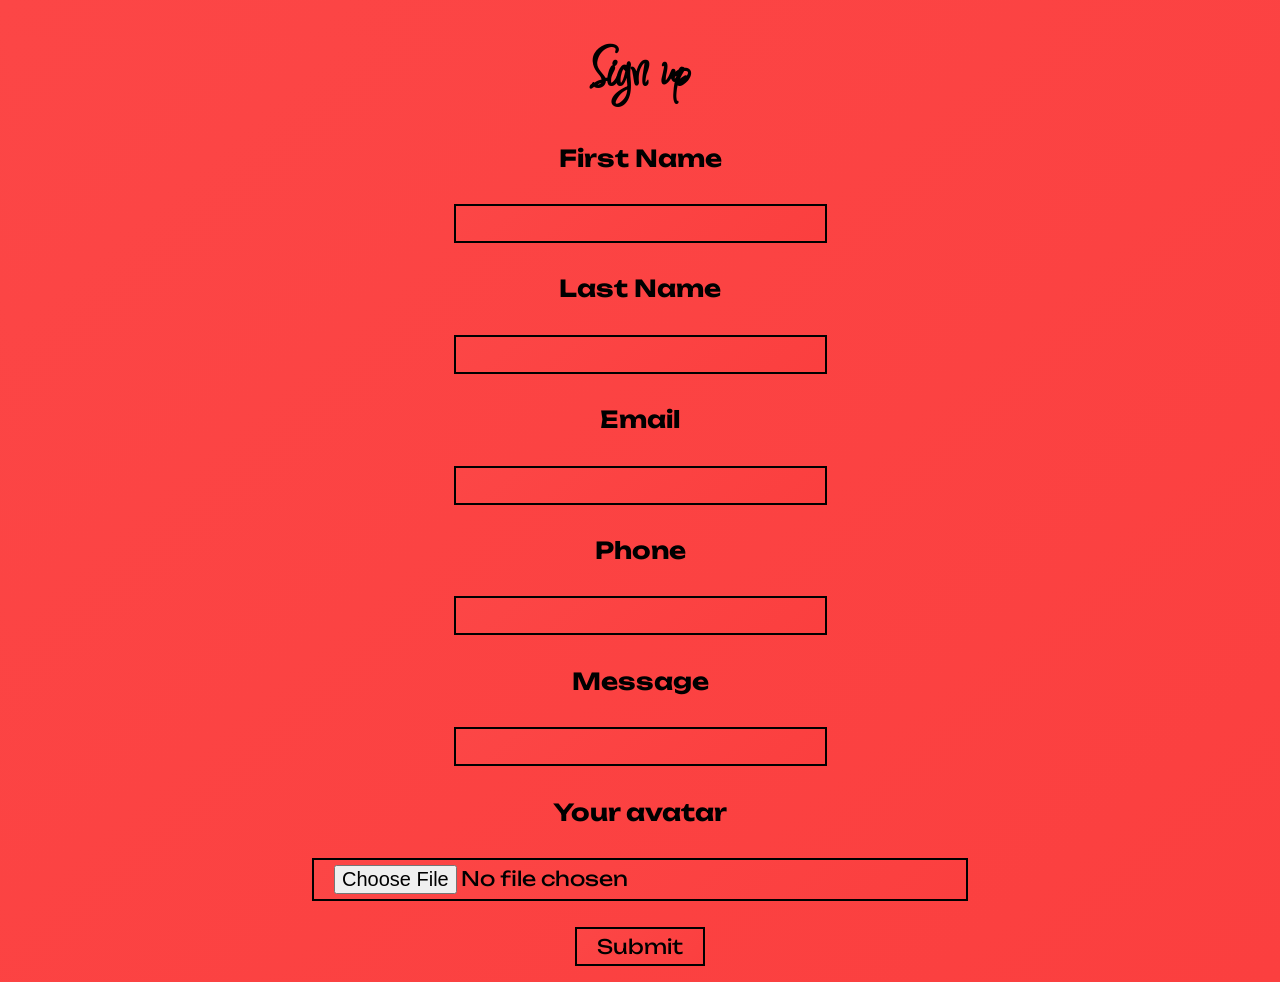
<file: frontend/index.html>
<!DOCTYPE html>
<html lang="en">
<head>
    <meta charset="UTF-8">
    <meta name="viewport" content="width=device-width, initial-scale=1.0">
    <title>PBG-Only what you need!</title>
    <link rel="stylesheet" href="style.css">
    <link rel="shortcut icon" href="favicon.png">
</head>
<body>
    <h1 class="maintxt">Sign up</h1>
    <div class="signup_form">
        <div class="inpudivs"><h3>First Name</h3><input type="text"></div>
        <div class="inpudivs"><h3>Last Name</h3><input type="text"></div>
        <div class="inpudivs"><h3>Email</h3><input type="email"></div>
        <div class="inpudivs"><h3>Phone</h3><input type="text"></div>
        <div class="inpudivs"><h3>Message</h3><input type="text"></div>
        <div class="inpudivs"><h3>Your avatar</h3><input type="file"></div>
        <button class="sbnbtn">Submit</button>
    </div>
</body>
</html>
</file>
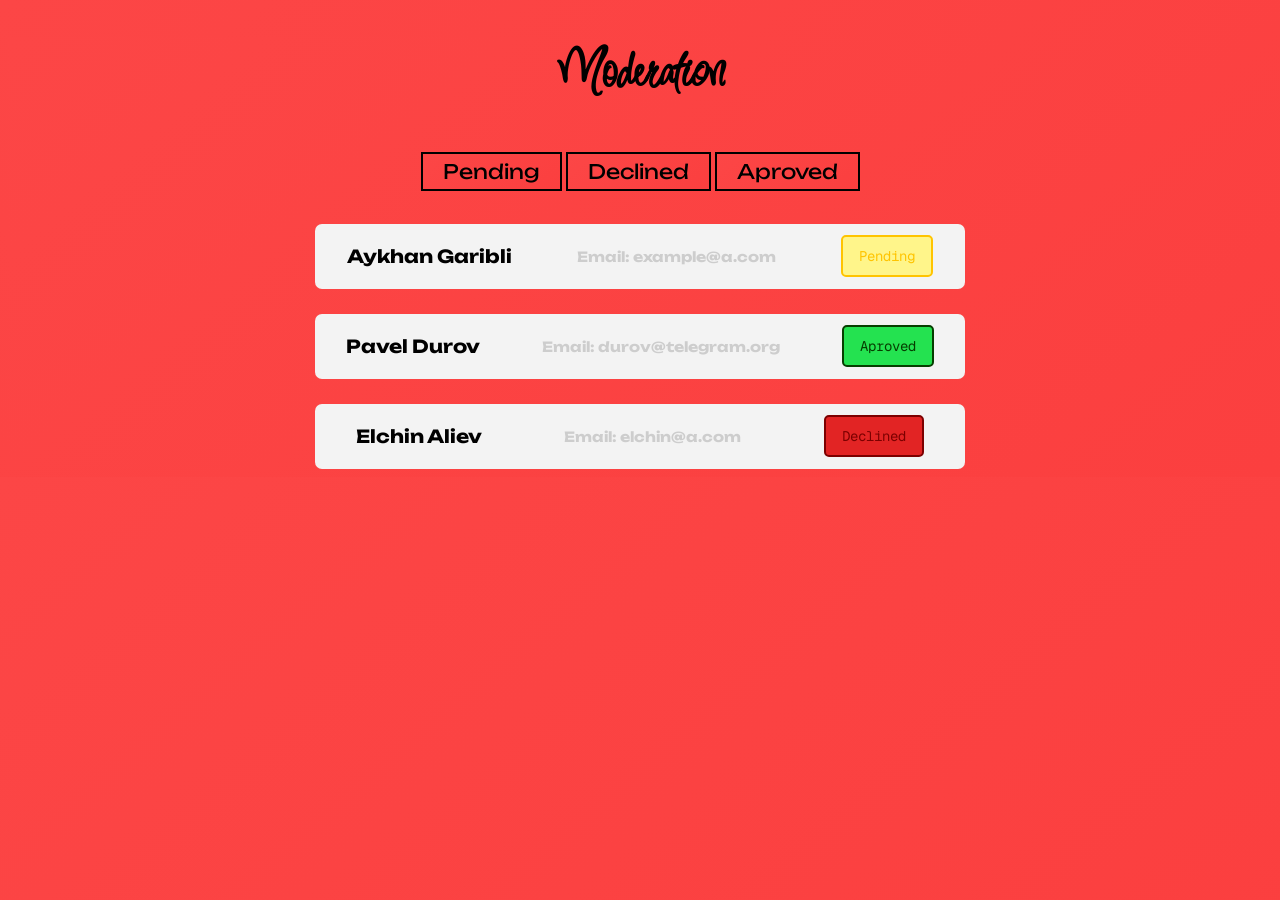
<file: frontend/admin.html>
<!DOCTYPE html>
<html lang="en">

<head>
    <meta charset="UTF-8">
    <meta name="viewport" content="width=device-width, initial-scale=1.0">
    <title>Admin</title>
    <link rel="stylesheet" href="admin.css">
    <link rel="shortcut icon" href="favicon.png">

</head>

<body>
    <h1 class="maintxt">Moderation</h1>
<div class="mainbtncontent">
    <button class="main_btn" id="pendingbtn">Pending</button>
    <button class="main_btn" id="declinedbtn">Declined</button>
    <button class="main_btn" id="aprovedbtn">Aproved</button>
<br>
    <div id="firstcontent" class="frst">
        <div class="stsdiv">
            <h1 class="name">Aykhan Garibli</h1>
            <h5 class="email">Email: example@a.com</h5>

            <div class="dropdown">
                <button class="admbtn_pnd dropbtn">Pending</button>
                <div class="ststus">
                    <button class="aprvd">Approve</button>
                    <button class="dclnd">Decline</button>
                </div>
            </div>

        </div>
    </div>

    <div id="secondcontent">
        <div class="stsdiv">
            <h1 class="name"><a style="text-decoration: none; color: #000000;" href="./paveldurov.html">Pavel Durov</a></h1>
            <h5 class="email">Email: durov@telegram.org</h5>
            <div class="dropdown">            
                <button id="stabtn" class="admbtn_apr" style="text-align: center !important;">Aproved</button>

            <div class="ststus">
<button class="dclnd">Decline</button>
</div>
        </div>
    </div>
    </div>

    <div id="thirdcontent">
        <div class="stsdiv">
            <h1 class="name">Elchin Aliev</h1>
            <h5 class="email">Email: elchin@a.com</h5>
            <div class="dropdown">
            <button id="stabtn" class="admbtn_dcl" style="text-align: center !important;">Declined</button>
                    <div class="ststus">
<button class="aprvd">Approve</button>
</div>
        </div>
    </div>
    </div>
</div>

    <script>
        let pendingbtn = document.getElementById("pendingbtn");
        let declinedbtn = document.getElementById("declinedbtn");
        let aprovedbtn = document.getElementById("aprovedbtn");
        let firstcontent = document.getElementById("firstcontent");
        let secondcontent = document.getElementById("secondcontent");
        let thirdcontent = document.getElementById("thirdcontent");

        pendingbtn.addEventListener("click", () => {
            firstcontent.style.display = "block"
            thirdcontent.style.display = "none"
            secondcontent.style.display = "none"
        });
        declinedbtn.addEventListener("click", () => {
            firstcontent.style.display = "none"
            thirdcontent.style.display = "block"
            secondcontent.style.display = "none"
        });
        aprovedbtn.addEventListener("click", () => {
            firstcontent.style.display = "none"
            thirdcontent.style.display = "none"
            secondcontent.style.display = "block"
        });
    </script>
</body>

</html>
</file>
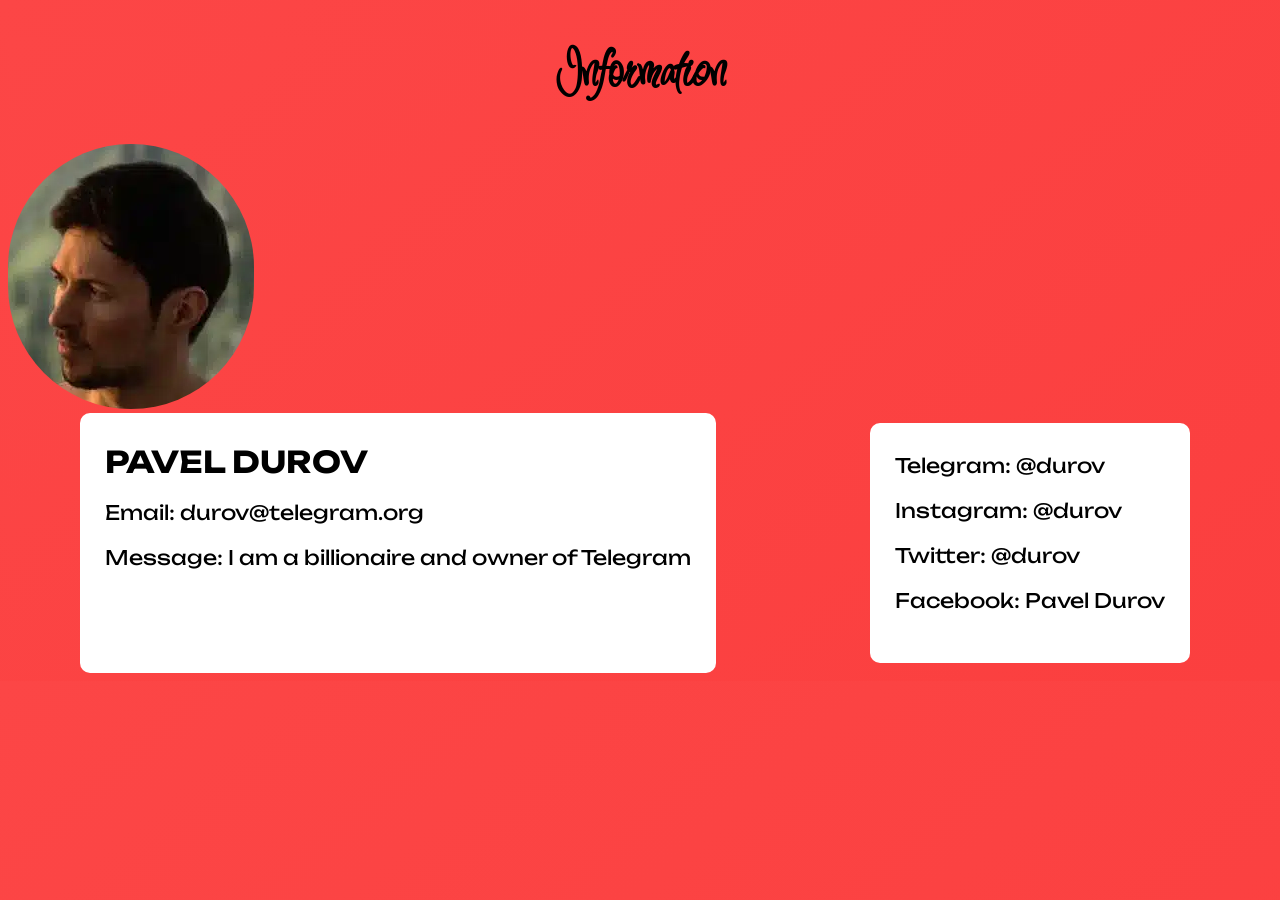
<file: frontend/paveldurov.html>
<!DOCTYPE html>
<html lang="en">
<head>
    <meta charset="UTF-8">
    <meta name="viewport" content="width=device-width, initial-scale=1.0">
    <title>Pavel Durov</title>
    <link rel="stylesheet" href="durov.css">
    <link rel="shortcut icon" href="favicon.ico" >
</head>
<body>
    <h1 class="maintxt">Information</h1>
    <img class="avatar" src="./durov.png" alt="">
    <main>
    <div class="about">
    <h1 class="name">Pavel Durov</h1>
    <p>Email: durov@telegram.org</p>
    <p>Message: I am a billionaire and owner of Telegram</p>
    </div>
    <div class="aboutmore">
    <p>Telegram: @durov</p>
    <p>Instagram: @durov</p>
    <p>Twitter: @durov</p>
    <p>Facebook: Pavel Durov</p>
    </div>
</main>
</body>
</html>
</file>
<file: frontend/style.css>
@import url('https://fonts.googleapis.com/css2?family=Google+Sans+Flex:opsz,wght@6..144,1..1000&family=Inspiration&family=Mulish:ital,wght@0,200..1000;1,200..1000&family=Public+Sans:ital,wght@0,100..900;1,100..900&family=Unbounded:wght@200..900&display=swap');

body, html {
    background: #fb3f3f;
    background: -webkit-linear-gradient(319deg, rgba(251, 63, 63, 1) 0%, rgba(252, 70, 70, 1) 100%);
    background: -moz-linear-gradient(319deg, rgba(251, 63, 63, 1) 0%, rgba(252, 70, 70, 1) 100%);
    background: linear-gradient(319deg, rgba(251, 63, 63, 1) 0%, rgba(252, 70, 70, 1) 100%);
    filter: progid:DXImageTransform.Microsoft.gradient(startColorstr="#FB3F3F", endColorstr="#FC4646", GradientType=0);
}

.maintxt {
    font-family: 'Inspiration', sans-serif;
    font-size: 55px;
    text-align: center;
}

.signup_form {
    font-family: 'Unbounded', sans-serif;
    font-size: 20px;
    text-align: center;
}

.inpudivs {
    margin: 10px;
}

input {
    font-family: 'Unbounded', sans-serif;
    font-size: 20px;
    padding: 5px 20px;
    margin: 8px 0;
    box-sizing: border-box;
    background: -webkit-linear-gradient(319deg, rgba(251, 63, 63, 1) 0%, rgba(252, 70, 70, 1) 100%);
    background: -moz-linear-gradient(319deg, rgba(251, 63, 63, 1) 0%, rgba(252, 70, 70, 1) 100%);
    background: linear-gradient(319deg, rgba(251, 63, 63, 1) 0%, rgba(252, 70, 70, 1) 100%);
    filter: progid:DXImageTransform.Microsoft.gradient(startColorstr="#FB3F3F", endColorstr="#FC4646", GradientType=0);
    border: 2px black solid;
        transition: 0.5s;

}

input:hover {
    transform: translateY(-3px);
}

.sbnbtn {
    font-family: 'Unbounded', sans-serif;
    font-size: 20px;
    padding: 5px 20px;
    margin: 8px 0;
    box-sizing: border-box;
    background: -webkit-linear-gradient(319deg, rgba(251, 63, 63, 1) 0%, rgba(252, 70, 70, 1) 100%);
    background: -moz-linear-gradient(319deg, rgba(251, 63, 63, 1) 0%, rgba(252, 70, 70, 1) 100%);
    background: linear-gradient(319deg, rgba(251, 63, 63, 1) 0%, rgba(252, 70, 70, 1) 100%);
    filter: progid:DXImageTransform.Microsoft.gradient(startColorstr="#FB3F3F", endColorstr="#FC4646", GradientType=0);
    border: 2px black solid;
        transition: 0.5s;
}

.sbnbtn:hover {
    transform: translateY(-3px);
    background: black;
color: #fb3f3f;
color: linear-gradient(319deg,rgba(251, 63, 63, 1) 0%, rgba(252, 70, 70, 1) 100%);
}
</file>
<file: frontend/admin.css>
@import url('https://fonts.googleapis.com/css2?family=Geist+Mono:wght@100..900&family=Google+Sans+Flex:opsz,wght@6..144,1..1000&family=Inspiration&family=Mulish:ital,wght@0,200..1000;1,200..1000&family=Public+Sans:ital,wght@0,100..900;1,100..900&family=Unbounded:wght@200..900&display=swap');

body, html {
    background: #fb3f3f;
    background: -webkit-linear-gradient(319deg, rgba(251, 63, 63, 1) 0%, rgba(252, 70, 70, 1) 100%);
    background: -moz-linear-gradient(319deg, rgba(251, 63, 63, 1) 0%, rgba(252, 70, 70, 1) 100%);
    background: linear-gradient(319deg, rgba(251, 63, 63, 1) 0%, rgba(252, 70, 70, 1) 100%);
    filter: progid:DXImageTransform.Microsoft.gradient(startColorstr="#FB3F3F", endColorstr="#FC4646", GradientType=0);
}

.maintxt {
    font-family: 'Inspiration', sans-serif;
    font-size: 55px;
    text-align: center;
}

.main_btn {
    font-family: 'Unbounded', sans-serif;
    font-size: 20px;
    padding: 5px 20px;
    margin: 8px 0;
    box-sizing: border-box;
    background: -webkit-linear-gradient(319deg, rgba(251, 63, 63, 1) 0%, rgba(252, 70, 70, 1) 100%);
    background: -moz-linear-gradient(319deg, rgba(251, 63, 63, 1) 0%, rgba(252, 70, 70, 1) 100%);
    background: linear-gradient(319deg, rgba(251, 63, 63, 1) 0%, rgba(252, 70, 70, 1) 100%);
    filter: progid:DXImageTransform.Microsoft.gradient(startColorstr="#FB3F3F", endColorstr="#FC4646", GradientType=0);
    border: 2px black solid;
        transition: 0.5s;
}

.main_btn:hover {
    transform: translateY(-3px);
    background: black;
color: #fb3f3f;
color: linear-gradient(319deg,rgba(251, 63, 63, 1) 0%, rgba(252, 70, 70, 1) 100%);
}

.mainbtncontent {
    align-items: center;
    text-align: center;
}

.stsdiv {
    margin-top: 25px !important;
    background: #f3f3f3;
    width: 650px;
    margin: 0 auto;
    border-radius: 7px;
    text-align: center;
    font-family: 'Unbounded', sans-serif;
    font-size: 20px;
    color: #fb3f3f;
    min-height: 65px;
    display: flex;
    justify-content: space-around;
    align-items: center;
}

.name {
    font-size: 18px;
    color: black;

}

.email {
    color: rgb(205, 205, 205);
    font-size: 14px;
}

.admbtn_pnd {
    background-color: #fff58a;
    border: solid rgb(255, 196, 0) 2px;
    border-radius: 5px;
    padding: 10px 16px;
    font-family: 'Geist Mono', sans-serif;
    color: rgb(255, 196, 0);
    font-size: 14px;
    display: flex;
}

.admbtn_dcl {
    background-color: #e22424;
    border: solid rgb(124, 0, 0) 2px;
    border-radius: 5px;
    padding: 10px 16px;
    font-family: 'Geist Mono', sans-serif;
    color: rgb(124, 0, 0);
    font-size: 14px;
    display: flex;
}

.admbtn_apr {
    background-color: #24e250;
    border: solid rgb(6, 62, 0) 2px;
    border-radius: 5px;
    padding: 10px 16px;
    font-family: 'Geist Mono', sans-serif;
    color: rgb(6, 62, 0);
    font-size: 14px;
    display: flex;
}

.frst {
  position: relative;
  display: inline-block;
}

.dropdown {
    position: relative;
    display: inline-block;
}

.ststus {
    display: none;
    position: absolute;
    background: white;
    min-width: 120px;
    box-shadow: 0px 8px 16px rgba(0,0,0,0.2);
    border-radius: 6px;
    padding: 5px;
        z-index: 999;

}

.dropdown:hover .ststus {
    display: block;
}

.aprvd {
    background-color: #24e250;
    border: solid rgb(6, 62, 0) 2px;
    border-radius: 5px;
    padding: 10px 16px;
    font-family: 'Geist Mono', sans-serif;
    color: rgb(6, 62, 0);
    font-size: 14px;
    display: flex;
    margin: 0 auto;
}

.dclnd {
    background-color: #e22424;
    border: solid rgb(124, 0, 0) 2px;
    border-radius: 5px;
    padding: 10px 16px;
    font-family: 'Geist Mono', sans-serif;
    color: rgb(124, 0, 0);
    font-size: 14px;
    display: flex;
    margin-top: 5px !important;
    margin: 0 auto;
}

.hidden {
    display: none;
}
</file>
<file: frontend/durov.css>
@import url('https://fonts.googleapis.com/css2?family=Google+Sans+Flex:opsz,wght@6..144,1..1000&family=Inspiration&family=Mulish:ital,wght@0,200..1000;1,200..1000&family=Public+Sans:ital,wght@0,100..900;1,100..900&family=Unbounded:wght@200..900&display=swap');

.avatar {
    border-radius: 150px;
}

.name {
    font-family: 'Unbounded', sans-serif;
    font-size: 30px;
    text-transform: uppercase;
}

.maintxt {
    font-family: 'Inspiration', sans-serif;
    font-size: 55px;
    text-align: center;
}

body, html {
    background: #fb3f3f;
    background: -webkit-linear-gradient(319deg, rgba(251, 63, 63, 1) 0%, rgba(252, 70, 70, 1) 100%);
    background: -moz-linear-gradient(319deg, rgba(251, 63, 63, 1) 0%, rgba(252, 70, 70, 1) 100%);
    background: linear-gradient(319deg, rgba(251, 63, 63, 1) 0%, rgba(252, 70, 70, 1) 100%);
    filter: progid:DXImageTransform.Microsoft.gradient(startColorstr="#FB3F3F", endColorstr="#FC4646", GradientType=0);
}

.about {
    background-color: white;
    border-radius: 10px;
    padding: 10px 25px 30px 25px;
    font-family: 'Unbounded', sans-serif;
    font-size: 20px;
    align-items: start !important;
}

.aboutmore {
    background-color: white;
    border-radius: 10px;
    padding: 10px 25px 30px 25px;
    margin: 10px;
    font-family: 'Unbounded', sans-serif;
    font-size: 20px;
}

main {
    justify-content: space-around;
    display: flex;
}
</file>
